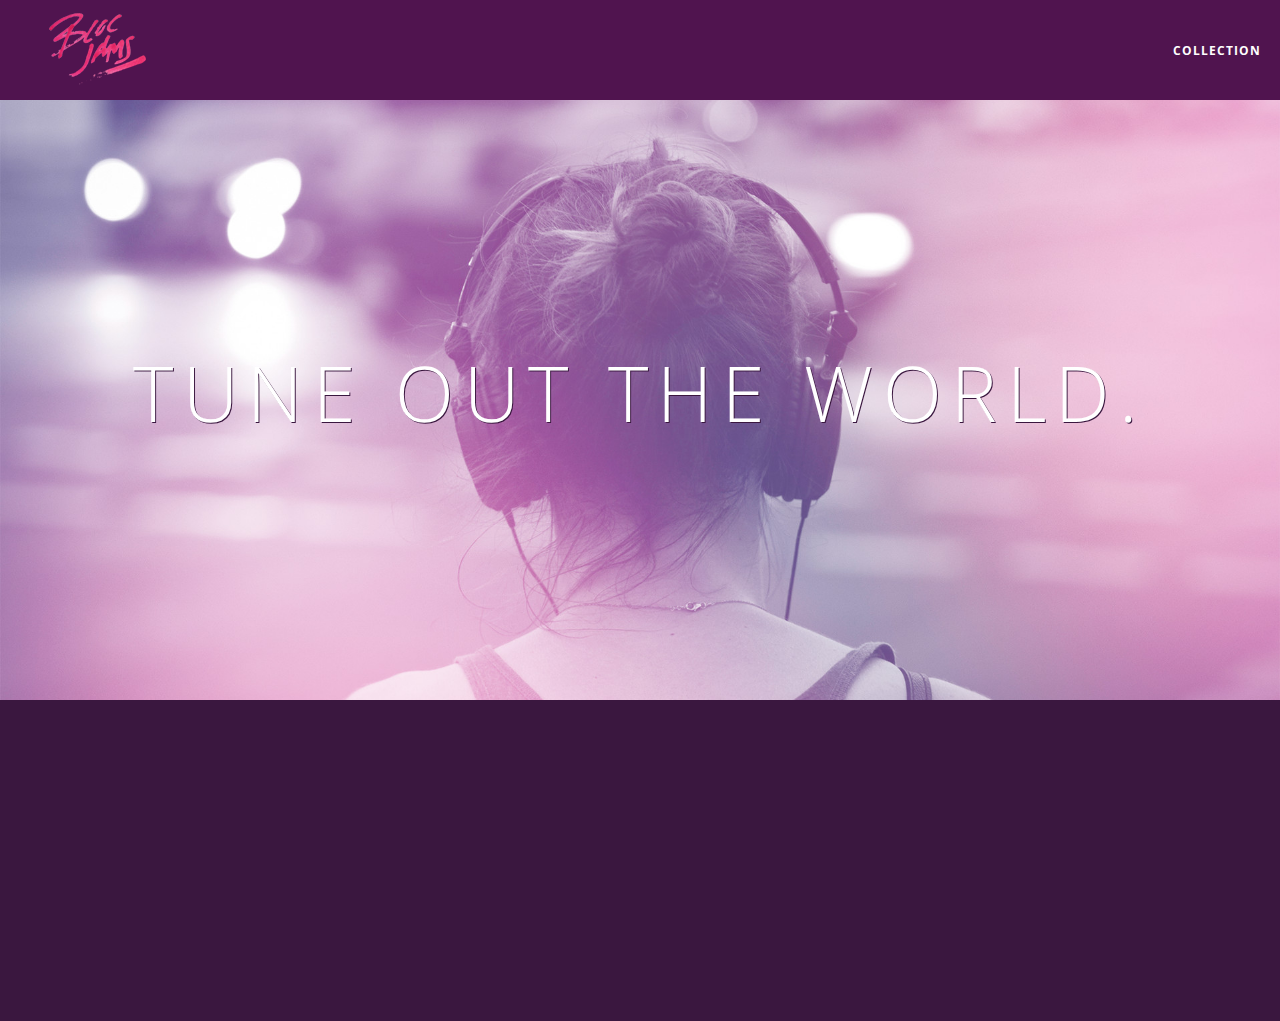
<file: index.html>
<!DOCTYPE html>
<html>
    <head>
        <title>Bloc Jams</title>
        <meta name="viewport" content="width=device=width, initial-scale=1">
        <link rel="stylesheet" type="text/css" href="http://fonts.googleapis.com/css?family=Open+Sans:400,800,600,700,300">
        <link rel="stylesheet" type="text/css" href="http://code.ionicframework.com/ionicons/2.0.1/css/ionicons.min.css">
        <link rel="stylesheet" type="text/css" href="styles/normalize.css">               
        <link rel="stylesheet" type="text/css" href="styles/main.css">
        <link rel="stylesheet" type="text/css" href="styles/landing.css">
    </head>
    <body class="landing">
        <nav class="navbar"> <!-- navigation bar -->
            <a href="index.html" class="logo">
                <img src="assets/images/bloc_jams_logo.png" alt="bloc jams logo">
            </a>
            <div class="links-container">
                <a href="collection.html" class="navbar-link">collection</a>
            </div>
        </nav>
        <section class="hero-content"> <!-- hero content -->
            <h1 class="hero-title">Tune out the world.</h1>
        </section>
        <section class="selling-points container"> <!-- selling points -->
            <div class="point column third">
                <span class="ion-music-note"></span>
                <h5 class="point-title">Choose your music</h5>
                <p class="point-description">The world is full of music; why listen to music that someone else picked?</p>
            </div>
            <div class="point column third">
                <span class="ion-radio-waves"></span>
                <h5 class="point-title">Unlimited streaming</h5>
                <p class="point-description">No limits. No distractions</p>
            </div>
            <div class="point column third">
                <span class="ion-iphone"></span>
                <h5 class="point-title">Mobile enabled</h5>
                <p class="point-description">Listen on the go. Streaming service is available on all mobile platforms</p>
            </div>
        </section>
        <script src="https://code.jquery.com/jquery-2.1.3.min.js"></script>
        <script src ="scripts/landing.js"></script>
    </body>
</html>
</file>
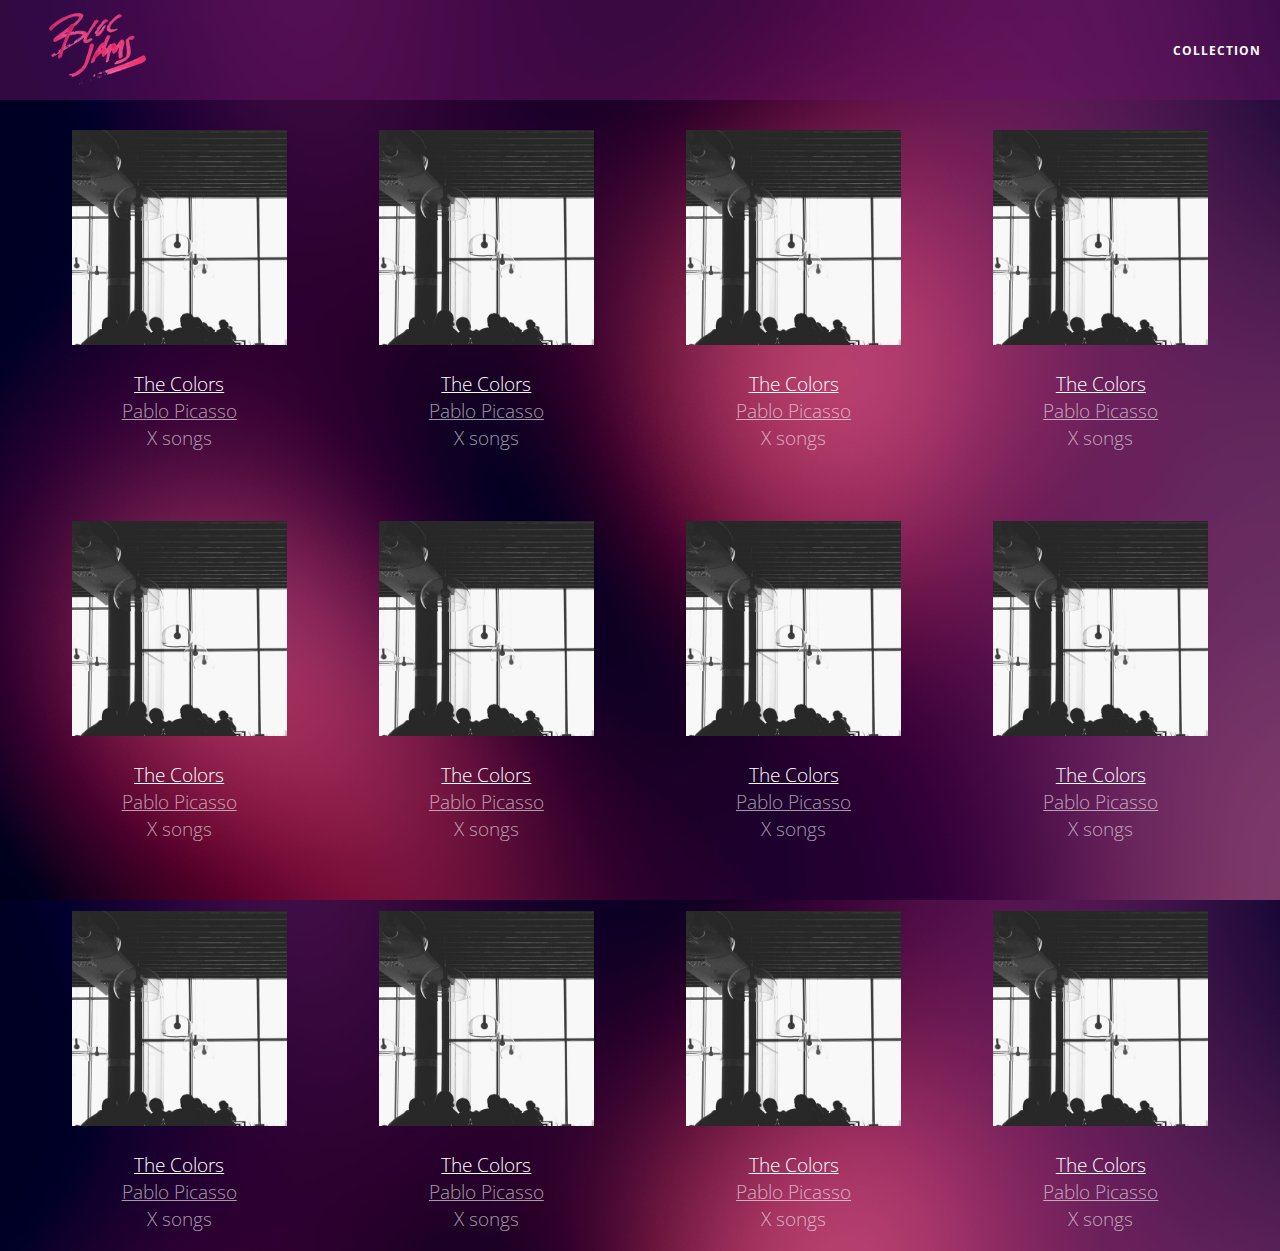
<file: collection.html>
<!DOCTYPE html>
 <html>
     <head>
         <title>Bloc Jams</title>
         <meta name="viewport" content="width=device-width, initial-scale=1">
         <link rel="stylesheet" type="text/css" href="http://fonts.googleapis.com/css?family=Open+Sans:400,800,600,700,300">
         <link rel="stylesheet" type="text/css" href="http://code.ionicframework.com/ionicons/2.0.1/css/ionicons.min.css">
         <link rel="stylesheet" type="text/css" href="styles/normalize.css">
         <link rel="stylesheet" type="text/css" href="styles/main.css">
         <link rel="stylesheet" type="text/css" href="styles/collection.css">
     </head>
     <body class="collection">
         <nav class="navbar"> <!-- nav bar -->
             <a href="home.html" class="logo">
                 <img src="assets/images/bloc_jams_logo.png" alt="bloc jams logo">
             </a>
             <div class="links-container">
                 <a href="collection.html" class="navbar-link">collection</a>
             </div>
         </nav>
         
         <section class="album-covers container">
            <div class="clearfix">

            </div>
        </section>
        <script src="https://code.jquery.com/jquery-2.1.3.min.js"></script>
        <script src="scripts/collection.js"></script>
     </body>
 </html>
</file>
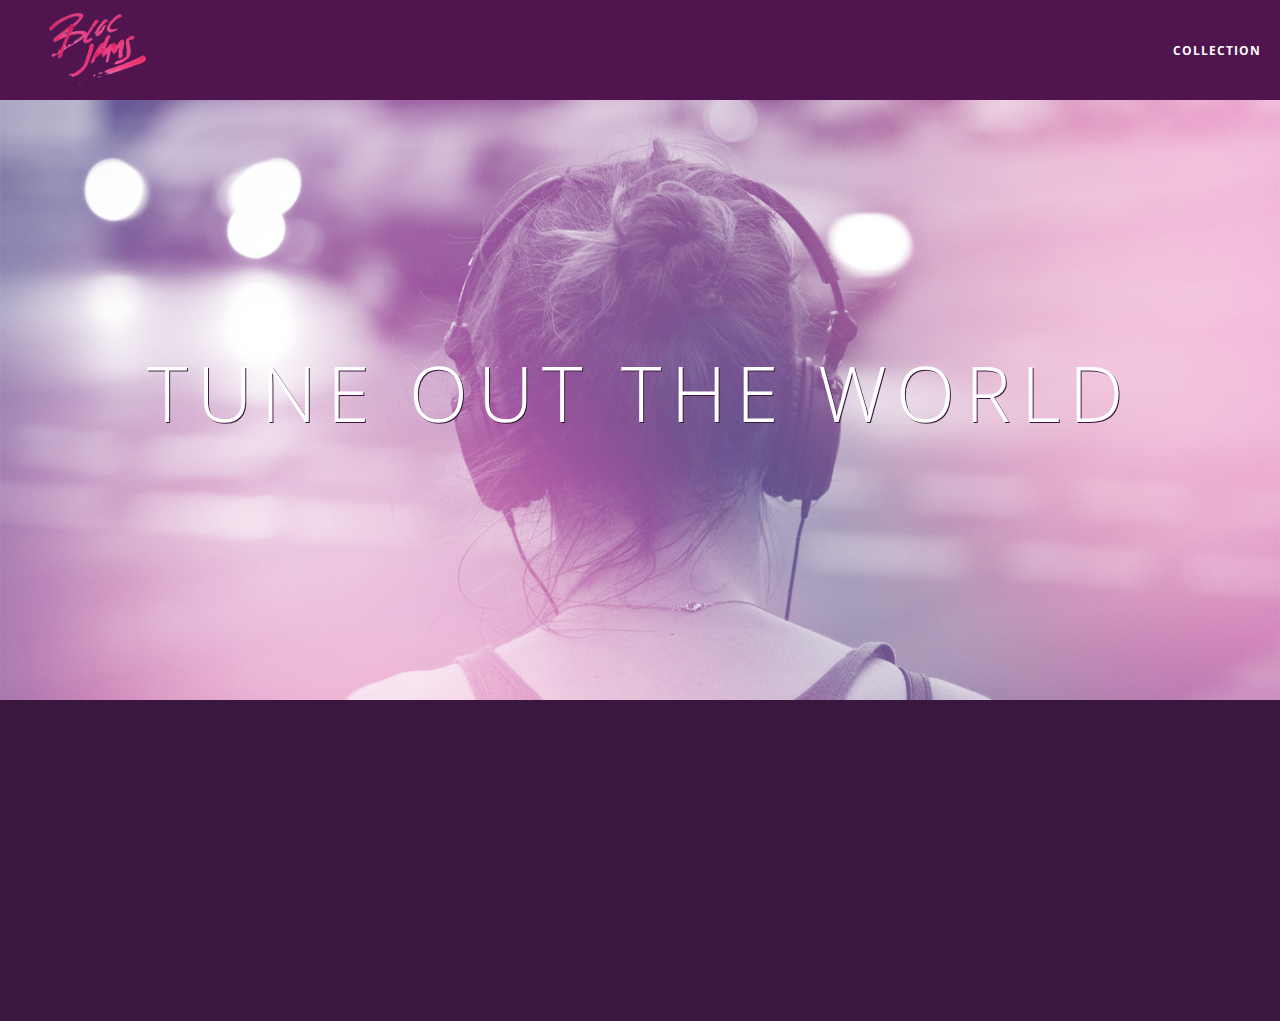
<file: home.html>
<!DOCTYPE html>
<html>
    <head>
        <title>Bloc Jams</title>
        <meta name="viewport" content="width=device=width, initial-scale=1">
        <link rel="stylesheet" type="text/css" href="http://fonts.googleapis.com/css?family=Open+Sans:400,800,600,700,300">
        <link rel="stylesheet" type="text/css" href="http://code.ionicframework.com/ionicons/2.0.1/css/ionicons.min.css">
        <link rel="stylesheet" type="text/css" href="styles/normalize.css">               
        <link rel="stylesheet" type="text/css" href="styles/main.css">
        <link rel="stylesheet" type="text/css" href="styles/landing.css">
    </head>
    <body class="landing">
        <nav class="navbar"> <!-- navigation bar -->
            <a href="home.html" class="logo">
                <img src="assets/images/bloc_jams_logo.png" alt="bloc jams logo">
            </a>
            <div class="links-container">
                <a href="collection.html" class="navbar-link">collection</a>
            </div>
        </nav>
        <section class="hero-content"> <!-- hero content -->
            <h1 class="hero-title">Tune out the world</h1>
        </section>
        <section class="selling-points container"> <!-- selling points -->
            <div class="point column third">
                <span class="ion-music-note"></span>
                <h5 class="point-title">Choose your music</h5>
                <p class="point-description">The world is full of music; why listen to music that someone else picked?</p>
            </div>
            <div class="point column third">
                <span class="ion-radio-waves"></span>
                <h5 class="point-title">Unlimited streaming</h5>
                <p class="point-description">No limits. No distractions</p>
            </div>
            <div class="point column third">
                <span class="ion-iphone"></span>
                <h5 class="point-title">Mobile enabled</h5>
                <p class="point-description">Listen on the go. Streaming service is available on all mobile platforms</p>
            </div>
        </section>
        <script src="https://code.jquery.com/jquery-2.1.3.min.js"></script>
        <script src ="scripts/landing.js"></script>
    </body>
</html>
</file>
<file: styles/main.css>
*, *:before, *:after {
    -moz-box-sizing: border-box;
    -webkit-box-sizing: border-box;
    box-sizing: border-box;
}

html {
    height: 100%;
}
body {
    font-family: 'Open Sans';
    color: white;
    min-height: 100%;
}
body.landing {
    background-color: rgb(58,23,63);
}
.navbar {
    position: relative;
    padding: 0.5rem;
    background-color: rgb(101,18,95,0.5);
    z-index: 1;
}
.navbar .logo {
    position: relative;
    left: 2rem;
    cursor: pointer;
}

.navbar .links-container {
    display: table;
    position: absolute;
    top: 0;
    right: 0;
    height: 100px;
    color: white;
    text-decoration: none;
}
.links-container .navbar-link {
    display: table-cell;
    position: relative;
    height: 100%;
    padding-left: 1rem;
    padding-right: 1rem;
    vertical-align: middle;
    color: white;
    font-size: 0.625rem;
    letter-spacing: 0.05rem;
    font-weight: 700;
    text-transform: uppercase;
    text-decoration: none;
    cursor: pointer;
}
.links-container .navbar-link:hover {
    color: rgb(233,50,117);
}
.links-container .navbar-link:active {
    color: rgb(233,50,117);
    background-color: white;
}

.container {
    margin: 0 auto;
    max-width: 64rem;
}
.container.narrow {
    max-width: 56rem;
}

@media (min-width: 40rem) {
    html { font-size: 112%; }
    
    .column {
        float:left;
        padding-left: 1rem;
        padding-right: 1rem;
    }
     .column.full { width: 100%; }
     .column.two-thirds { width: 66.7%; }
     .column.half { width: 50%; }
     .column.third { width: 33.3%; }
     .column.fourth { width: 25%; }
     .column.flow-opposite { float: right; }    
 }
.clearfix:before,
.clearfix:after {
    content: " ";
    display: table;
}
@media (min-width: 64rem) {
    html { font-size: 120%; }
}
</file>
<file: styles/landing.css>
body.landing {
    background-color: rgb(58,23,63);
}
.hero-content {
    position: relative;
    min-height: 600px;
    background-image: url(../assets/images/bloc_jams_bg.jpg);
    background-repeat: no-repeat;
    background-position: center center;
    background-size: cover;
}
.hero-content .hero-title {
    position: absolute;
    top: 40%;
    -webkit-transform: translateY(-50%);
    -moz-transform: translateY(-50%);
    -ms-transform: translateY(-50%);
    transform: translateY(-50%);
    width: 100%;
    text-align: center;
    font-size: 4rem;
    font-weight: 300;
    text-transform: uppercase;
    letter-spacing: 0.5rem;
    text-shadow: 1px 1px 0px rgb(58,23,63);
}
.selling-points {
    position: relative;
}
.point {
    position: relative;
    padding: 2rem;
    text-align: center;
    opacity: 0;
    -webkit-transform: scaleX(0.9) translateY(3rem);
    -moz-transform: scaleX(0.9) translateY(3rem);
    transform: scaleX(0.9) translateY(3rem);
    -webkit-transition: all 0.25s ease-in-out;
    -moz-transition: all 0.25s ease-in-out;
    transition: all 0.25s ease-in-out;
    -webkit-transition-delay: 0.3s;
    -moz-transition-delay: 0.3s;
    transition-delay: 0.3s;
    transition-duration: 2s;
}
.point .point-title {
    font-size: 1.25rem;
}
.ion-music-note,
.ion-radio-waves,
.ion-iphone {
    color: rgb(233,50,117);
    font-size: 5rem;
}
</file>
<file: styles/collection.css>
body.collection {
    background-image: url(../assets/images/blurred_backgrounds/blur_bg_2.jpg);
    background-repeat: repeat-y;
    background-position: center center;
    background-size: cover;
}
 
.album-covers {
    position: relative;
}
 
.collection-album-container {
    position: relative;
    margin-top: 30px;
    margin-bottom: 20px;
    text-align: center; 
}
 
.collection-album-container .caption {
    margin-top: 10px;
}
 
.collection-album-container .caption p {
    font-size: 1rem;
    font-weight: 300;
    color: rgba(255, 255, 255, 0.6);
}
 
.collection-album-container .caption p a {
    color: rgba(255, 255, 255, 0.6);
}
 
.collection-album-container .caption p a.album-name {
    color: white;
}
 
.collection-album-container img {
    width: 80%;
}
</file>
